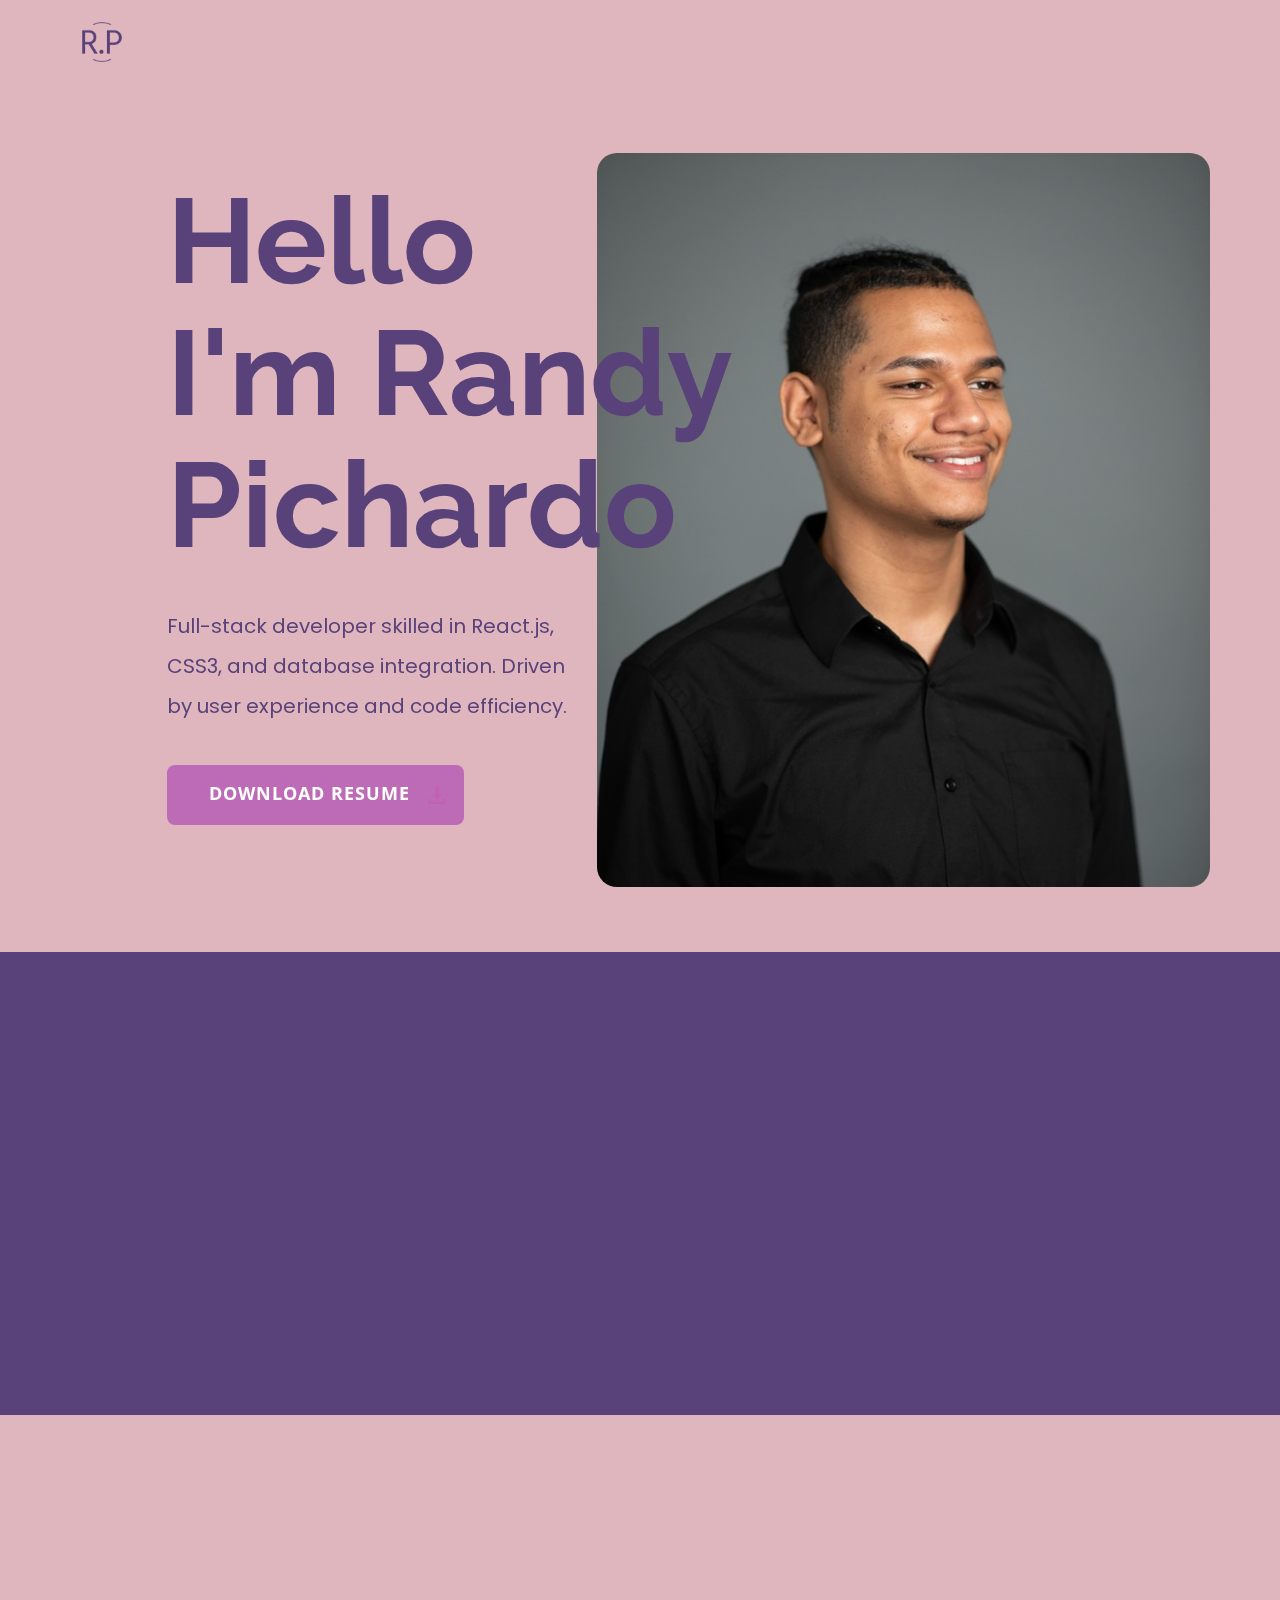
<file: index.html>
<!DOCTYPE html>
<html style="font-size: 16px;" lang="en">

<head>
  <meta name="viewport" content="width=device-width, initial-scale=1.0">
  <meta charset="utf-8">
  <meta name="keywords" content="Software Development">
  <meta name="description" content="">
  <title>Portfolio</title>
  <link rel="stylesheet" href="nicepage.css" media="screen">
  <link rel="stylesheet" href="Landing-1.css" media="screen">
  <script class="u-script" type="text/javascript" src="jquery.js" defer=""></script>
  <script class="u-script" type="text/javascript" src="nicepage.js" defer=""></script>
  <meta name="generator" content="Nicepage 5.21.3, nicepage.com">
  <link id="u-theme-google-font" rel="stylesheet"
    href="https://fonts.googleapis.com/css?family=Montserrat:100,100i,200,200i,300,300i,400,400i,500,500i,600,600i,700,700i,800,800i,900,900i|Open+Sans:300,300i,400,400i,500,500i,600,600i,700,700i,800,800i">
  <link id="u-page-google-font" rel="stylesheet"
    href="https://fonts.googleapis.com/css?family=Raleway:100,100i,200,200i,300,300i,400,400i,500,500i,600,600i,700,700i,800,800i,900,900i|Poppins:100,100i,200,200i,300,300i,400,400i,500,500i,600,600i,700,700i,800,800i,900,900i">
  <link rel="icon" type="image/png" href="./images/logo.png">

  <script type="application/ld+json">{
		"@context": "http://schema.org",
		"@type": "Organization",
		"name": "WebSite6008178",
		"logo": "./images/logo.png"
}</script>
  <meta name="theme-color" content="#59427a">
  <meta property="og:title" content="Landing 1">
  <meta property="og:type" content="website">
  <meta data-intl-tel-input-cdn-path="intlTelInput/">
</head>

<body data-home-page="Landing-1.html" data-home-page-title="Landing 1" data-path-to-root="/"
  data-include-products="false" class="u-body u-xl-mode" data-lang="en">
  <header class="u-clearfix u-header u-palette-2-base u-header" id="sec-9bd1">
    <div class="u-clearfix u-sheet u-sheet-1">
      <a href="https://nicepage.com" class="u-image u-logo u-image-1" data-image-width="80" data-image-height="40">
        <img src="./images/logo.png" class="u-logo-image u-logo-image-1" data-image-width="64">
      </a>
    </div>
  </header>
  <section class="u-clearfix u-palette-2-base u-section-1" id="sec-5203">
    <div class="u-clearfix u-sheet u-valign-middle u-sheet-1">
      <img class="u-expanded-width-sm u-expanded-width-xs u-image u-image-round u-radius-20 u-image-1"
        src="./images/MarcyHeadshotOp.jpg" alt="" data-image-width="721" data-image-height="1080"
        data-animation-name="customAnimationIn" data-animation-duration="1500" data-animation-delay="250">
      <div class="u-container-style u-expanded-width-sm u-expanded-width-xs u-group u-group-1"
        data-animation-name="customAnimationIn" data-animation-duration="1500" data-animation-delay="250">
        <div
          class="u-container-layout u-valign-middle-lg u-valign-middle-md u-valign-middle-sm u-valign-middle-xs u-container-layout-1">
          <h2 class="u-align-left u-custom-font u-font-raleway u-text u-text-palette-1-base u-text-1">Hello <br>I'm Randy Pichardo
          </h2>
          <p class="u-align-left u-custom-font u-text u-text-palette-1-base u-text-2"> Full-stack developer skilled in
            React.js, CSS3, and database integration. Driven by user experience and code efficiency.</p>
          <a href="./files/PichardoRandy_Resume9.pdf"
            class="u-active-palette-1-base u-btn u-btn-round u-button-style u-file-link u-hover-palette-1-base u-palette-3-base u-radius-8 u-text-active-white u-text-body-alt-color u-text-hover-white u-btn-1"
            target="'_blank">&nbsp; &nbsp; Download Resume<span class="u-icon u-icon-1"><svg class="u-svg-content"
                viewBox="0 0 512 512" x="0px" y="0px" style="width: 1em; height: 1em;">
                <g>
                  <g>
                    <path
                      d="M382.56,233.376C379.968,227.648,374.272,224,368,224h-64V16c0-8.832-7.168-16-16-16h-64c-8.832,0-16,7.168-16,16v208h-64    c-6.272,0-11.968,3.68-14.56,9.376c-2.624,5.728-1.6,12.416,2.528,17.152l112,128c3.04,3.488,7.424,5.472,12.032,5.472    c4.608,0,8.992-2.016,12.032-5.472l112-128C384.192,245.824,385.152,239.104,382.56,233.376z">
                    </path>
                  </g>
                </g>
                <g>
                  <g>
                    <path d="M432,352v96H80v-96H16v128c0,17.696,14.336,32,32,32h416c17.696,0,32-14.304,32-32V352H432z">
                    </path>
                  </g>
                </g>
              </svg></span>
          </a>
        </div>
      </div>
    </div>
  </section>
  <section class="u-clearfix u-palette-1-base u-section-2" id="carousel_a971">
    <div class="u-clearfix u-sheet u-valign-middle u-sheet-1">
      <div class="data-layout-selected u-clearfix u-expanded-width u-layout-wrap u-layout-wrap-1">
        <div class="u-gutter-0 u-layout">
          <div class="u-layout-row">
            <div class="u-container-style u-layout-cell u-size-20 u-layout-cell-1"
              data-animation-name="customAnimationIn" data-animation-duration="1500" data-animation-delay="250">
              <div class="u-container-layout u-container-layout-1">
                <h4 class="u-align-left u-text u-text-palette-1-light-2 u-text-1">my skills</h4>
                <h2 class="u-text u-text-2">Expertise</h2>
                <p class="u-align-left u-text u-text-palette-1-light-2 u-text-3"> With a solid foundation in web
                  development and a track record of impactful projects, I've honed a diverse skillset in both design and
                  coding.</p>
              </div>
            </div>
            <div class="u-container-style u-layout-cell u-size-20 u-layout-cell-2"
              data-animation-name="customAnimationIn" data-animation-duration="1500" data-animation-delay="250">
              <div class="u-container-layout u-container-layout-2">
                <ul class="u-align-left u-custom-list u-text u-text-palette-1-light-2 u-text-4">
                  <li>
                    <div class="u-list-icon">
                      <div xmlns="http://www.w3.org/2000/svg" xmlns:xlink="http://www.w3.org/1999/xlink" version="1.1"
                        xml:space="preserve" class="u-svg-content">—</div>
                    </div> Web Development: CSS3, HTML5, JavaScript
                  </li>
                  <li>
                    <div class="u-list-icon">
                      <div xmlns="http://www.w3.org/2000/svg" xmlns:xlink="http://www.w3.org/1999/xlink" version="1.1"
                        xml:space="preserve" class="u-svg-content">—</div>
                    </div> React-based Applications: React.js, JSX
                  </li>
                  <li>
                    <div class="u-list-icon">
                      <div xmlns="http://www.w3.org/2000/svg" xmlns:xlink="http://www.w3.org/1999/xlink" version="1.1"
                        xml:space="preserve" class="u-svg-content">—</div>
                    </div> User Interface Design: Figma, Bulma
                  </li>
                  <li>
                    <div class="u-list-icon">
                      <div xmlns="http://www.w3.org/2000/svg" xmlns:xlink="http://www.w3.org/1999/xlink" version="1.1"
                        xml:space="preserve" class="u-svg-content">—</div>
                    </div> Database Synchronization: Postgresql, SQL
                  </li>
                  <li>
                    <div class="u-list-icon">
                      <div xmlns="http://www.w3.org/2000/svg" xmlns:xlink="http://www.w3.org/1999/xlink" version="1.1"
                        xml:space="preserve" class="u-svg-content">—</div>
                    </div> Mobile Optimization &amp; Accessibility
                  </li>
                </ul>
              </div>
            </div>
            <div class="u-container-style u-layout-cell u-size-20 u-layout-cell-3"
              data-animation-name="customAnimationIn" data-animation-duration="1500" data-animation-delay="750">
              <div class="u-container-layout u-container-layout-3">
                <ul class="u-align-left u-custom-list u-text u-text-palette-1-light-2 u-text-5">
                  <li>
                    <div class="u-list-icon">
                      <div xmlns="http://www.w3.org/2000/svg" xmlns:xlink="http://www.w3.org/1999/xlink" version="1.1"
                        xml:space="preserve" class="u-svg-content">—</div>
                    </div>
                  </li>
                  <li>
                    <div class="u-list-icon">
                      <div xmlns="http://www.w3.org/2000/svg" xmlns:xlink="http://www.w3.org/1999/xlink" version="1.1"
                        xml:space="preserve" class="u-svg-content">—</div>
                    </div>
                  </li>
                  <li>
                    <div class="u-list-icon">
                      <div xmlns="http://www.w3.org/2000/svg" xmlns:xlink="http://www.w3.org/1999/xlink" version="1.1"
                        xml:space="preserve" class="u-svg-content">—</div>
                    </div>
                  </li>
                  <li>
                    <div class="u-list-icon">
                      <div xmlns="http://www.w3.org/2000/svg" xmlns:xlink="http://www.w3.org/1999/xlink" version="1.1"
                        xml:space="preserve" class="u-svg-content">—</div>
                    </div>
                  </li>
                  <li>
                    <div class="u-list-icon">
                      <div xmlns="http://www.w3.org/2000/svg" xmlns:xlink="http://www.w3.org/1999/xlink" version="1.1"
                        xml:space="preserve" class="u-svg-content">—</div>
                    </div>
                  </li>
                  <li>
                    <div class="u-list-icon">
                      <div xmlns="http://www.w3.org/2000/svg" xmlns:xlink="http://www.w3.org/1999/xlink" version="1.1"
                        xml:space="preserve" class="u-svg-content">—</div>
                    </div> Advanced Search System Creation
                  </li>
                  <li>
                    <div class="u-list-icon">
                      <div xmlns="http://www.w3.org/2000/svg" xmlns:xlink="http://www.w3.org/1999/xlink" version="1.1"
                        xml:space="preserve" class="u-svg-content">—</div>
                    </div>
                  </li>
                  <li>
                    <div class="u-list-icon">
                      <div xmlns="http://www.w3.org/2000/svg" xmlns:xlink="http://www.w3.org/1999/xlink" version="1.1"
                        xml:space="preserve" class="u-svg-content">—</div>
                    </div> Collaborative Teamwork &amp; Leadership
                  </li>
                  <li>
                    <div class="u-list-icon">
                      <div xmlns="http://www.w3.org/2000/svg" xmlns:xlink="http://www.w3.org/1999/xlink" version="1.1"
                        xml:space="preserve" class="u-svg-content">—</div>
                    </div> Open Source Contributions: Blog writing
                  </li>
                  <li>
                    <div class="u-list-icon">
                      <div xmlns="http://www.w3.org/2000/svg" xmlns:xlink="http://www.w3.org/1999/xlink" version="1.1"
                        xml:space="preserve" class="u-svg-content">—</div>
                    </div>Custom Code Integration: Squarespace<br>
                  </li>
                </ul>
              </div>
            </div>
          </div>
        </div>
      </div>
    </div>
  </section>
  <section class="u-align-center u-clearfix u-palette-2-base u-section-3" id="carousel_cec0">
    <div class="u-clearfix u-sheet">
      <h2 class="u-align-center u-text u-text-default u-text-1" data-animation-name="customAnimationIn"
        data-animation-duration="1500" data-animation-delay="0">My Portfolio</h2>
      <div class="u-expanded-width u-list" style="margin: 45px 0">
        <div class="u-align-center u-repeater u-repeater-1" style='max-width: 100%;'>
          <a href="https://alltechishuman.org/responsible-tech-job-board" target="_blank">
            <div
              class="u-align-center u-container-align-center-lg u-container-align-center-md u-container-align-center-sm u-container-align-center-xs u-container-style u-list-item u-radius-20 u-repeater-item u-shape-round u-white u-list-item-1 project-link"
              data-animation-name="customAnimationIn" data-animation-duration="1500" data-animation-delay="500">
              <div class="u-container-layout u-similar-container u-container-layout-1">
                <img class="u-expanded-width u-image u-image-round u-radius-20 u-image-1"
                  src="./images/Screenshot2023-10-17205602.png" data-image-width="612" data-image-height="602">
                <h5 class="u-hover-feature u-text u-text-2">Job Board Site</h5>
                <p class="u-hover-feature u-text u-text-3" data-animation-name="customAnimationIn"
                  data-animation-duration="1000">Software Engineer</p>
              </div>
            </div>
          </a>
          <a href="https://orwrandal.github.io/Penta-Copy/" target="_blank">
            <div
              class="u-align-center u-container-align-center-lg u-container-align-center-md u-container-align-center-sm u-container-align-center-xs u-container-style u-list-item u-radius-20 u-repeater-item u-shape-round u-white project-link u-list-item-2"
              data-animation-name="customAnimationIn" data-animation-duration="1500" data-animation-delay="500">
              <div class="u-container-layout u-similar-container u-container-layout-2">
                <img class="u-expanded-width u-image u-image-round u-radius-20 u-image-2"
                  src="./images/Screenshot2023-10-17205712.png" data-image-width="608" data-image-height="607">
                <h5 class="u-hover-feature u-text u-text-4">Prosthetic Parts Recycling Site</h5>
                <p class="u-hover-feature u-text u-text-5" data-animation-name="customAnimationIn"
                  data-animation-duration="1000">Software Engineer</p>
              </div>
            </div>
          </a>
          <a href="https://recyclique.onrender.com/" target="_blank">
            <div
              class="u-align-center u-container-align-center-lg u-container-align-center-md u-container-align-center-sm u-container-align-center-xs u-container-style u-list-item u-radius-20 u-repeater-item u-shape-round u-white project-link u-list-item-3"
              data-animation-name="customAnimationIn" data-animation-duration="1500" data-animation-delay="500">
              <div class="u-container-layout u-similar-container u-container-layout-3">
                <img class="u-expanded-width u-image u-image-round u-radius-20 u-image-3"
                  src="./images/Screenshot2023-10-17210115.png" data-image-width="607" data-image-height="610">
                <h5 class="u-hover-feature u-text u-text-6">Event Hosting Site</h5>
                <p class="u-hover-feature u-text u-text-7" data-animation-name="customAnimationIn"
                  data-animation-duration="1000">Software Engineer</p>
              </div>
            </div>
          </a>
          <a href="https://orwrandal.github.io/art-portfolio/" target="_blank">
            <div
              class="u-align-center u-container-align-center-lg u-container-align-center-md u-container-align-center-sm u-container-align-center-xs u-container-style u-list-item u-radius-20 u-repeater-item u-shape-round u-white project-link u-list-item-3"
              data-animation-name="customAnimationIn" data-animation-duration="1500" data-animation-delay="500">
              <div class="u-container-layout u-similar-container u-container-layout-3">
                <img class="u-expanded-width u-image u-image-round u-radius-20 u-image-3"
                  src="./images/Screenshot2023-10-17205329.png" data-image-width="607" data-image-height="610">
                <h5 class="u-hover-feature u-text u-text-6">Art Portfolio Site</h5>
                <p class="u-hover-feature u-text u-text-7" data-animation-name="customAnimationIn"
                  data-animation-duration="1000">Software Engineer</p>
              </div>
            </div>
          </a>
          <a href="https://we-finna-cook.github.io/Hestia-s-Pot/" target="_blank">
            <div
              class="u-align-center u-container-align-center-lg u-container-align-center-md u-container-align-center-sm u-container-align-center-xs u-container-style u-list-item u-radius-20 u-repeater-item u-shape-round u-white project-link u-list-item-3"
              data-animation-name="customAnimationIn" data-animation-duration="1500" data-animation-delay="500">
              <div class="u-container-layout u-similar-container u-container-layout-3">
                <img class="u-expanded-width u-image u-image-round u-radius-20 u-image-3"
                  src="./images/hestia.png" data-image-width="607" data-image-height="610">
                <h5 class="u-hover-feature u-text u-text-6">Recipe Searching Site</h5>
                <p class="u-hover-feature u-text u-text-7" data-animation-name="customAnimationIn"
                  data-animation-duration="1000">Software Engineer</p>
              </div>
            </div>
          </a>
        </div>
      </div>
    </div>






  </section>
  <section class="u-align-center u-clearfix u-container-align-center u-palette-1-base u-section-4" id="carousel_c648">
    <div class="u-clearfix u-sheet u-valign-middle u-sheet-1">
      <h2 class="u-align-center u-text u-text-default u-text-1" data-animation-name="customAnimationIn"
        data-animation-duration="1500">Let's Get In Contact</h2>
      <a href="mailto:randypichardo004@gmail.com"
        class="u-active-palette-2-base u-align-center u-border-none u-btn u-btn-round u-button-style u-hover-palette-2-base u-palette-3-base u-radius-8 u-text-active-white u-text-body-alt-color u-text-hover-white u-btn-1"
        data-animation-name="customAnimationIn" data-animation-duration="1500" data-animation-delay="750">contact me
      </a>
    </div>
  </section>
  <section class="u-align-center u-clearfix u-container-align-center u-palette-2-base u-section-5" id="carousel_f7ae"
    style="max-width: 100vw;">
    <div class="u-clearfix u-sheet u-sheet-1">
      <h2 class="u-align-center u-text u-text-default u-text-1" data-animation-name="customAnimationIn"
        data-animation-duration="1500" data-animation-delay="0"> Here’s what clients say</h2>
      <div class="u-layout-grid u-list u-list-1">
        <div class="u-repeater u-repeater-1">
        <!-- I added the div under this and commented out the one above to allow multiple -->
        <!-- <div> -->
          <div
            class="u-container-align-center-sm u-container-align-center-xs u-container-style u-list-item u-radius-20 u-repeater-item u-shape-round u-white u-list-item-1"
            data-animation-name="customAnimationIn" data-animation-duration="1000" data-animation-direction=""
            data-animation-delay="500">
            <div class="u-container-layout u-similar-container u-container-layout-1"><span
                class="u-align-center-sm u-align-center-xs u-file-icon u-icon u-text-palette-2-base u-icon-1"><img
                  src="./images/4338295-ad488d06.png" alt=""></span>
              <p class="u-align-center-sm u-align-center-xs u-text u-text-2"> I worked with Randy and Julian on a
                project to overhaul our front-end platform... Julian and Randy were professional and knowledgeable. My
                nonprofit’s project was very specific, and they exceeded my expectations with the final deliverable...
                It was a pleasure working with them and I hope to work with them again in the future!</p>
              <div alt="" class="u-border-4 u-border-palette-2-base u-image u-image-circle u-image-1"
                data-image-width="500" data-image-height="500" style="background-image: url('./images/mija.jpg')"></div>
              <h5 class="u-align-center-sm u-align-center-xs u-text u-text-palette-1-base u-text-3">Mijamin Strong</h5>
              <h6 class="u-align-center-sm u-align-center-xs u-text u-text-4">Penta Medical Recycling</h6>
            </div>
          </div>
          <div class="u-container-align-center-sm u-container-align-center-xs u-container-style u-list-item u-radius-20 u-repeater-item u-shape-round u-white u-list-item-2" data-animation-name="customAnimationIn" data-animation-duration="1000">
              <div class="u-container-layout u-similar-container u-container-layout-2"><span class="u-align-center-sm u-align-center-xs u-file-icon u-icon u-text-palette-2-base u-icon-2"><img src="./images/4338295-ad488d06.png" alt=""></span>
                <p class="u-align-center-sm u-align-center-xs u-text u-text-5">We had wanted to modernize our webpage for our job board... Ever since they helped us upgrade, we’ve gotten positive feedback and an increase in job submissions! Prometheus was really good at listening to what we wanted... They were wonderful to work with, especially when not everyone on our team had a technical background. We’re very happy with their work!</p>
                <div alt="" class="u-border-4 u-border-palette-2-base u-image u-image-circle u-image-2" data-image-width="211" data-image-height="211" style="background-image: url('./images/elisa.jpg')"></div>
                <h5 class="u-align-center-sm u-align-center-xs u-text u-text-palette-1-base u-text-6">Elisa Fox</h5>
                <h6 class="u-align-center-sm u-align-center-xs u-text u-text-7">All Tech Is Human</h6>
              </div>
            </div>
        </div>
      </div>
    </div>
  </section>



  <!-- <footer class="u-align-center u-clearfix u-footer u-grey-80 u-footer" id="sec-a3c3"><div class="u-clearfix u-sheet u-sheet-1">
        <p class="u-small-text u-text u-text-variant u-text-1">Sample text. Click to select the text box. Click again or double click to start editing the text.</p>
      </div></footer> -->
  <!-- <section class="u-backlink u-clearfix u-grey-80">
      <a class="u-link" href="website-templates" target="_blank">
        <span>Web Templates</span>
      </a>
      <p class="u-text">
        <span>created with</span>
      </p>
      <a class="u-link" href="" target="_blank">
        <span>Website Builder Software</span>
      </a>. 
    </section> -->

</body>

</html>
</file>
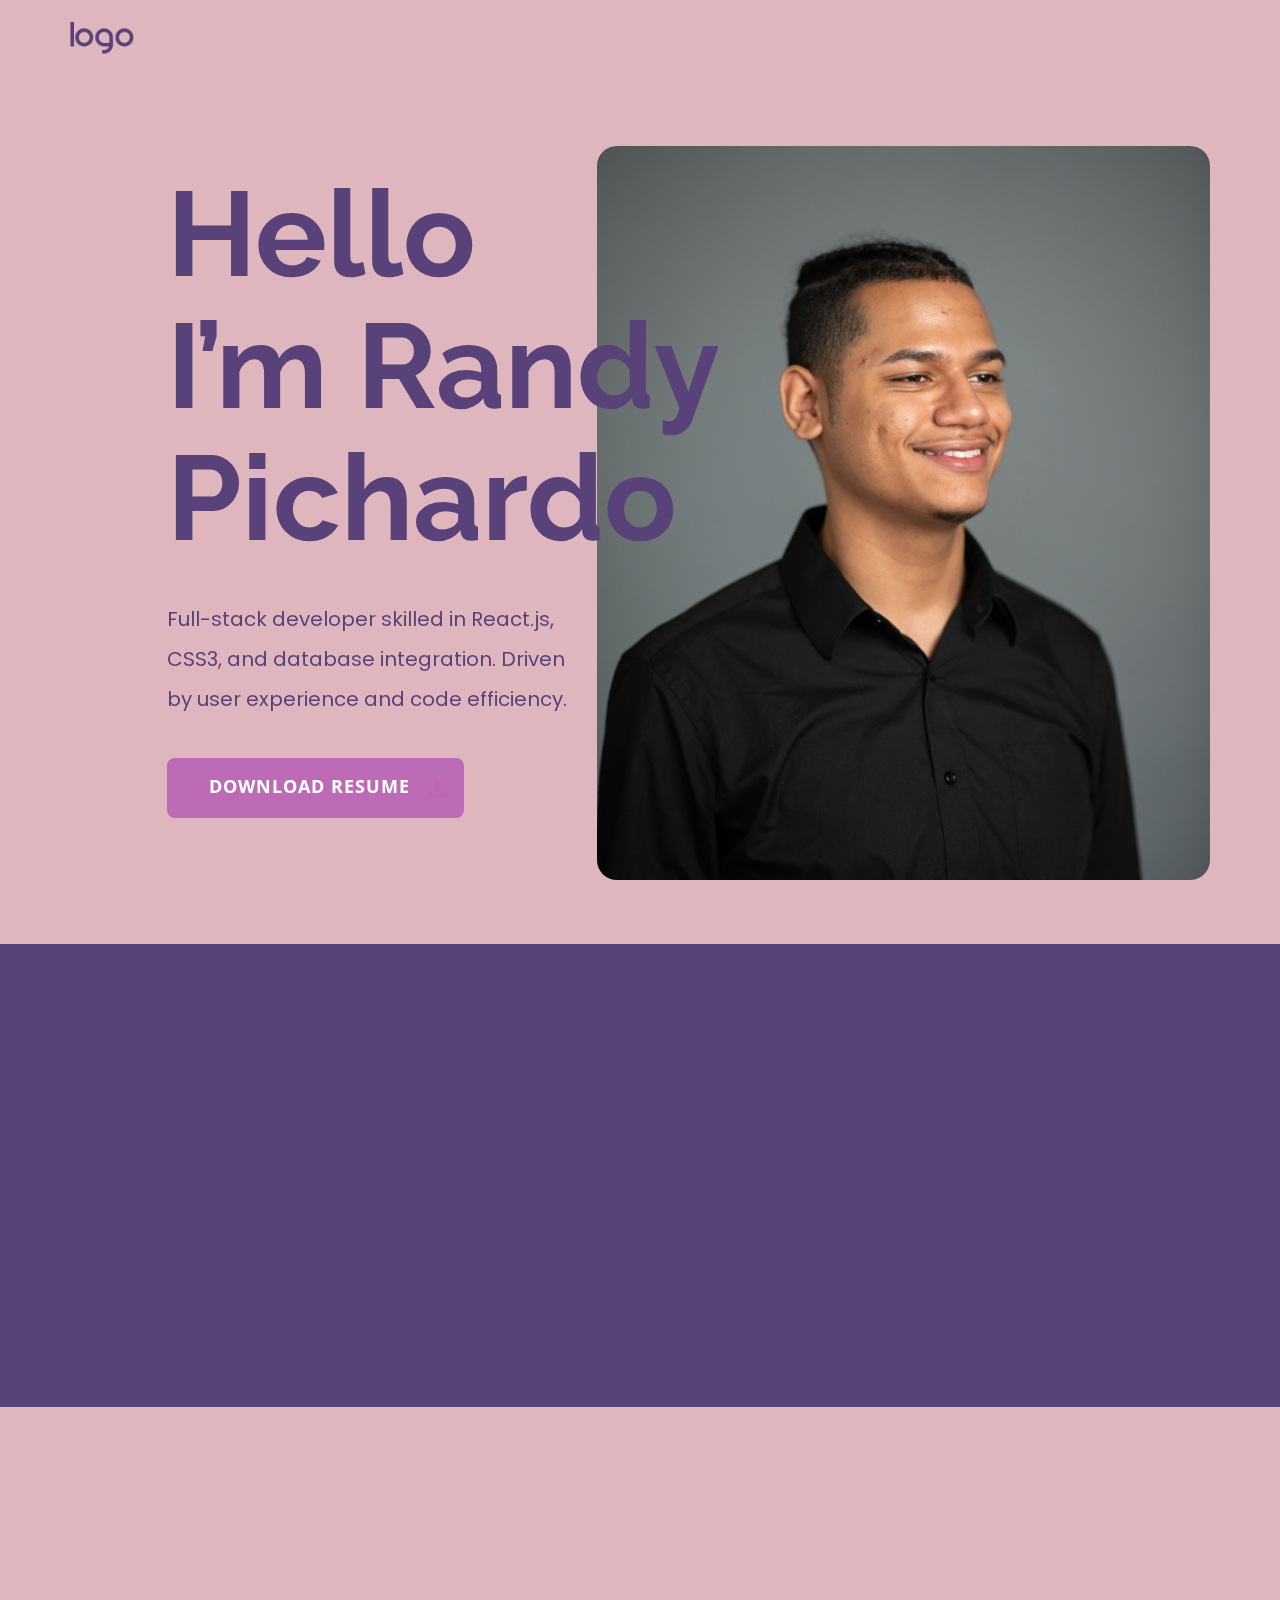
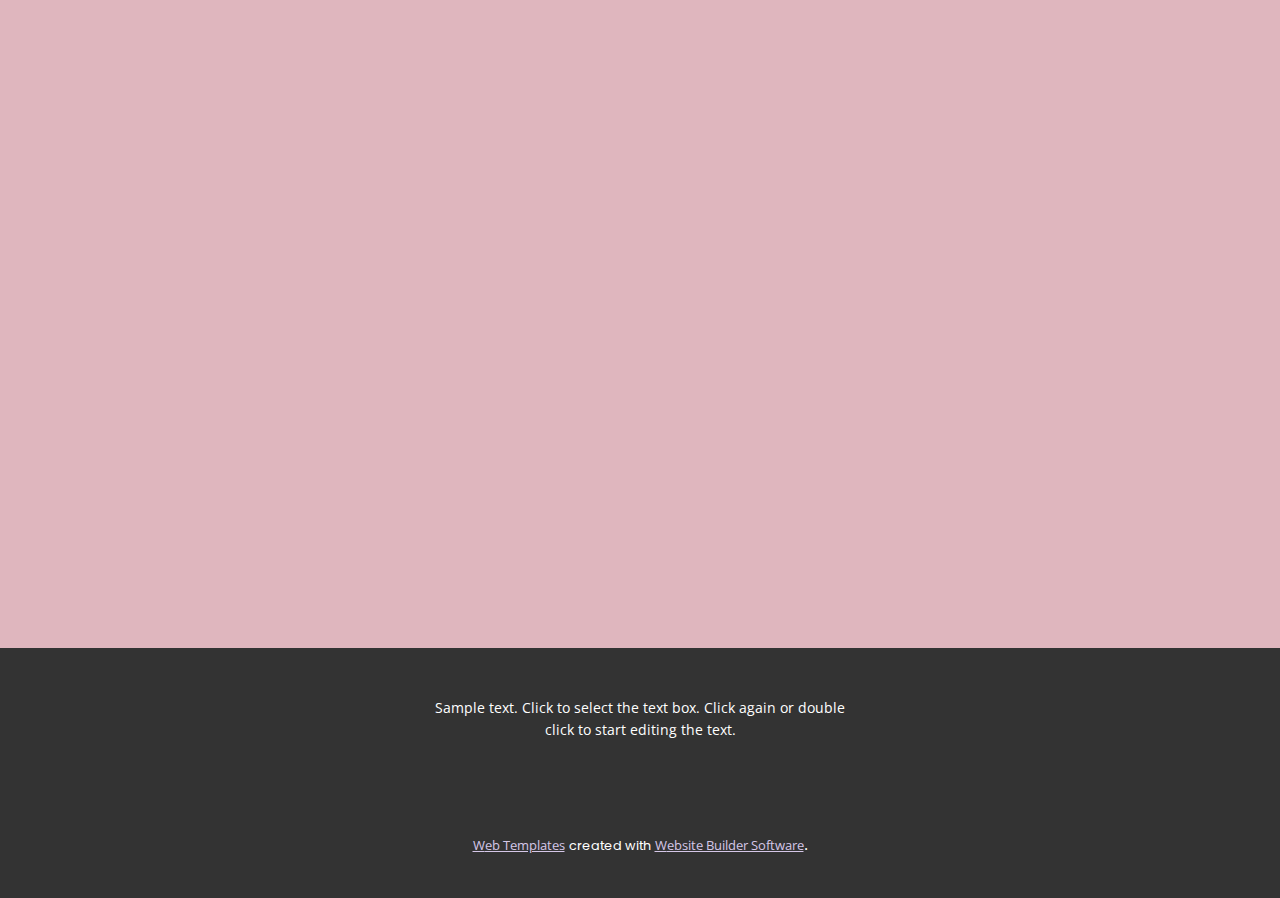
<file: Landing-1.html>
<!DOCTYPE html>
<html style="font-size: 16px;" lang="en"><head>
    <meta name="viewport" content="width=device-width, initial-scale=1.0">
    <meta charset="utf-8">
    <meta name="keywords" content="Software Development">
    <meta name="description" content="">
    <title>Landing 1</title>
    <link rel="stylesheet" href="nicepage.css" media="screen">
<link rel="stylesheet" href="Landing-1.css" media="screen">
    <script class="u-script" type="text/javascript" src="jquery.js" defer=""></script>
    <script class="u-script" type="text/javascript" src="nicepage.js" defer=""></script>
    <meta name="generator" content="Nicepage 5.21.3, nicepage.com">
    <link id="u-theme-google-font" rel="stylesheet" href="https://fonts.googleapis.com/css?family=Montserrat:100,100i,200,200i,300,300i,400,400i,500,500i,600,600i,700,700i,800,800i,900,900i|Open+Sans:300,300i,400,400i,500,500i,600,600i,700,700i,800,800i">
    <link id="u-page-google-font" rel="stylesheet" href="https://fonts.googleapis.com/css?family=Raleway:100,100i,200,200i,300,300i,400,400i,500,500i,600,600i,700,700i,800,800i,900,900i|Poppins:100,100i,200,200i,300,300i,400,400i,500,500i,600,600i,700,700i,800,800i,900,900i">
    
    
    
    
    
    
    
    <script type="application/ld+json">{
		"@context": "http://schema.org",
		"@type": "Organization",
		"name": "WebSite6008178",
		"logo": "/images/ttt.png"
}</script>
    <meta name="theme-color" content="#59427a">
    <meta property="og:title" content="Landing 1">
    <meta property="og:type" content="website">
  <meta data-intl-tel-input-cdn-path="intlTelInput/"></head>
  <body data-path-to-root="/" data-include-products="false" class="u-body u-xl-mode" data-lang="en"><header class="u-clearfix u-header u-palette-2-base u-header" id="sec-9bd1"><div class="u-clearfix u-sheet u-sheet-1">
        <a href="https://nicepage.com" class="u-image u-logo u-image-1" data-image-width="80" data-image-height="40">
          <img src="/images/ttt.png" class="u-logo-image u-logo-image-1" data-image-width="64">
        </a>
      </div></header> 
    <section class="u-clearfix u-palette-2-base u-section-1" id="sec-5203">
      <div class="u-clearfix u-sheet u-valign-middle u-sheet-1">
        <img class="u-expanded-width-sm u-expanded-width-xs u-image u-image-round u-radius-20 u-image-1" src="/images/MarcyHeadshotOp.jpg" alt="" data-image-width="721" data-image-height="1080" data-animation-name="customAnimationIn" data-animation-duration="1500" data-animation-delay="250">
        <div class="u-container-style u-expanded-width-sm u-expanded-width-xs u-group u-group-1" data-animation-name="customAnimationIn" data-animation-duration="1500" data-animation-delay="250">
          <div class="u-container-layout u-valign-middle-lg u-valign-middle-md u-valign-middle-sm u-valign-middle-xs u-container-layout-1">
            <h2 class="u-align-left u-custom-font u-font-raleway u-text u-text-palette-1-base u-text-1">Hello <br>I’m ​​​​​​Randy Pichardo
            </h2>
            <p class="u-align-left u-custom-font u-text u-text-palette-1-base u-text-2"> Full-stack developer skilled in React.js, CSS3, and database integration. Driven by user experience and code efficiency.</p>
            <a href="/files/PichardoRandy_Resume9.pdf" class="u-active-palette-1-base u-btn u-btn-round u-button-style u-file-link u-hover-palette-1-base u-palette-3-base u-radius-8 u-text-active-white u-text-body-alt-color u-text-hover-white u-btn-1">&nbsp; &nbsp; Download Resume<span class="u-icon u-icon-1"><svg class="u-svg-content" viewBox="0 0 512 512" x="0px" y="0px" style="width: 1em; height: 1em;"><g><g><path d="M382.56,233.376C379.968,227.648,374.272,224,368,224h-64V16c0-8.832-7.168-16-16-16h-64c-8.832,0-16,7.168-16,16v208h-64    c-6.272,0-11.968,3.68-14.56,9.376c-2.624,5.728-1.6,12.416,2.528,17.152l112,128c3.04,3.488,7.424,5.472,12.032,5.472    c4.608,0,8.992-2.016,12.032-5.472l112-128C384.192,245.824,385.152,239.104,382.56,233.376z"></path>
</g>
</g><g><g><path d="M432,352v96H80v-96H16v128c0,17.696,14.336,32,32,32h416c17.696,0,32-14.304,32-32V352H432z"></path>
</g>
</g></svg></span>
            </a>
          </div>
        </div>
      </div>
    </section>
    <section class="u-clearfix u-palette-1-base u-section-2" id="carousel_a971">
      <div class="u-clearfix u-sheet u-valign-middle u-sheet-1">
        <div class="data-layout-selected u-clearfix u-expanded-width u-layout-wrap u-layout-wrap-1">
          <div class="u-gutter-0 u-layout">
            <div class="u-layout-row">
              <div class="u-container-style u-layout-cell u-size-20 u-layout-cell-1" data-animation-name="customAnimationIn" data-animation-duration="1500" data-animation-delay="250">
                <div class="u-container-layout u-container-layout-1">
                  <h4 class="u-align-left u-text u-text-palette-1-light-2 u-text-1">my skills</h4>
                  <h2 class="u-text u-text-2">Expertise</h2>
                  <p class="u-align-left u-text u-text-palette-1-light-2 u-text-3"> With a solid foundation in web development and a track record of impactful projects, I've honed a diverse skillset in both design and coding.</p>
                </div>
              </div>
              <div class="u-container-style u-layout-cell u-size-20 u-layout-cell-2" data-animation-name="customAnimationIn" data-animation-duration="1500" data-animation-delay="250">
                <div class="u-container-layout u-container-layout-2">
                  <ul class="u-align-left u-custom-list u-text u-text-palette-1-light-2 u-text-4">
                    <li>
                      <div class="u-list-icon">
                        <div xmlns="http://www.w3.org/2000/svg" xmlns:xlink="http://www.w3.org/1999/xlink" version="1.1" xml:space="preserve" class="u-svg-content">—</div>
                      </div> Web Development: CSS3, HTML5, JavaScript
                    </li>
                    <li>
                      <div class="u-list-icon">
                        <div xmlns="http://www.w3.org/2000/svg" xmlns:xlink="http://www.w3.org/1999/xlink" version="1.1" xml:space="preserve" class="u-svg-content">—</div>
                      </div> React-based Applications: React.js, JSX
                    </li>
                    <li>
                      <div class="u-list-icon">
                        <div xmlns="http://www.w3.org/2000/svg" xmlns:xlink="http://www.w3.org/1999/xlink" version="1.1" xml:space="preserve" class="u-svg-content">—</div>
                      </div> User Interface Design: Figma, Bulma
                    </li>
                    <li>
                      <div class="u-list-icon">
                        <div xmlns="http://www.w3.org/2000/svg" xmlns:xlink="http://www.w3.org/1999/xlink" version="1.1" xml:space="preserve" class="u-svg-content">—</div>
                      </div> Database Synchronization: Postgresql, SQL
                    </li>
                    <li>
                      <div class="u-list-icon">
                        <div xmlns="http://www.w3.org/2000/svg" xmlns:xlink="http://www.w3.org/1999/xlink" version="1.1" xml:space="preserve" class="u-svg-content">—</div>
                      </div> Mobile Optimization &amp; Accessibility
                    </li>
                  </ul>
                </div>
              </div>
              <div class="u-container-style u-layout-cell u-size-20 u-layout-cell-3" data-animation-name="customAnimationIn" data-animation-duration="1500" data-animation-delay="750">
                <div class="u-container-layout u-container-layout-3">
                  <ul class="u-align-left u-custom-list u-text u-text-palette-1-light-2 u-text-5">
                    <li>
                      <div class="u-list-icon">
                        <div xmlns="http://www.w3.org/2000/svg" xmlns:xlink="http://www.w3.org/1999/xlink" version="1.1" xml:space="preserve" class="u-svg-content">—</div>
                      </div>
                    </li>
                    <li>
                      <div class="u-list-icon">
                        <div xmlns="http://www.w3.org/2000/svg" xmlns:xlink="http://www.w3.org/1999/xlink" version="1.1" xml:space="preserve" class="u-svg-content">—</div>
                      </div>
                    </li>
                    <li>
                      <div class="u-list-icon">
                        <div xmlns="http://www.w3.org/2000/svg" xmlns:xlink="http://www.w3.org/1999/xlink" version="1.1" xml:space="preserve" class="u-svg-content">—</div>
                      </div>
                    </li>
                    <li>
                      <div class="u-list-icon">
                        <div xmlns="http://www.w3.org/2000/svg" xmlns:xlink="http://www.w3.org/1999/xlink" version="1.1" xml:space="preserve" class="u-svg-content">—</div>
                      </div>
                    </li>
                    <li>
                      <div class="u-list-icon">
                        <div xmlns="http://www.w3.org/2000/svg" xmlns:xlink="http://www.w3.org/1999/xlink" version="1.1" xml:space="preserve" class="u-svg-content">—</div>
                      </div>
                    </li>
                    <li>
                      <div class="u-list-icon">
                        <div xmlns="http://www.w3.org/2000/svg" xmlns:xlink="http://www.w3.org/1999/xlink" version="1.1" xml:space="preserve" class="u-svg-content">—</div>
                      </div> Advanced Search System Creation 
                    </li>
                    <li>
                      <div class="u-list-icon">
                        <div xmlns="http://www.w3.org/2000/svg" xmlns:xlink="http://www.w3.org/1999/xlink" version="1.1" xml:space="preserve" class="u-svg-content">—</div>
                      </div>
                    </li>
                    <li>
                      <div class="u-list-icon">
                        <div xmlns="http://www.w3.org/2000/svg" xmlns:xlink="http://www.w3.org/1999/xlink" version="1.1" xml:space="preserve" class="u-svg-content">—</div>
                      </div> Collaborative Teamwork &amp; Leadership 
                    </li>
                    <li>
                      <div class="u-list-icon">
                        <div xmlns="http://www.w3.org/2000/svg" xmlns:xlink="http://www.w3.org/1999/xlink" version="1.1" xml:space="preserve" class="u-svg-content">—</div>
                      </div> Open Source Contributions: Blog writing
                    </li>
                    <li>
                      <div class="u-list-icon">
                        <div xmlns="http://www.w3.org/2000/svg" xmlns:xlink="http://www.w3.org/1999/xlink" version="1.1" xml:space="preserve" class="u-svg-content">—</div>
                      </div>Custom Code Integration: Squarespace<br>
                    </li>
                  </ul>
                </div>
              </div>
            </div>
          </div>
        </div>
      </div>
    </section>
    <section class="u-align-center u-clearfix u-palette-2-base u-section-3" id="carousel_cec0">
      
      
      
      
      
      
      
      
      
      
      
      
      
      
      
      
      
      
      
      
      
      
      
      
      <div class="u-clearfix u-sheet u-sheet-1">
        <h2 class="u-align-center u-text u-text-default u-text-1" data-animation-name="customAnimationIn" data-animation-duration="1500" data-animation-delay="0">My Portfolio</h2>
        <div class="u-expanded-width u-list u-list-1">
          <div class="u-align-center u-repeater u-repeater-1">
            <div class="u-align-center u-container-align-center-lg u-container-align-center-md u-container-align-center-sm u-container-align-center-xs u-container-style u-list-item u-radius-20 u-repeater-item u-shape-round u-white u-list-item-1" data-animation-name="customAnimationIn" data-animation-duration="1500" data-animation-delay="500">
              <div class="u-container-layout u-similar-container u-container-layout-1">
                <img class="u-expanded-width u-image u-image-round u-radius-20 u-image-1" src="/images/Screenshot2023-10-17205602.png" data-image-width="612" data-image-height="602">
                <h5 class="u-hover-feature u-text u-text-2">Job Board Site</h5>
                <p class="u-hover-feature u-text u-text-3" data-animation-name="customAnimationIn" data-animation-duration="1000">Software Engineer</p>
              </div>
            </div>
            <div class="u-align-center u-container-align-center-lg u-container-align-center-md u-container-align-center-sm u-container-align-center-xs u-container-style u-list-item u-radius-20 u-repeater-item u-shape-round u-white u-list-item-2" data-animation-name="customAnimationIn" data-animation-duration="1500" data-animation-delay="500">
              <div class="u-container-layout u-similar-container u-container-layout-2">
                <img class="u-expanded-width u-image u-image-round u-radius-20 u-image-2" src="/images/Screenshot2023-10-17205712.png" data-image-width="608" data-image-height="607">
                <h5 class="u-hover-feature u-text u-text-4">Prosthetic Parts Recycling Site</h5>
                <p class="u-hover-feature u-text u-text-5" data-animation-name="customAnimationIn" data-animation-duration="1000">Software Engineer</p>
              </div>
            </div>
            <div class="u-align-center u-container-align-center-lg u-container-align-center-md u-container-align-center-sm u-container-align-center-xs u-container-style u-list-item u-radius-20 u-repeater-item u-shape-round u-white u-list-item-3" data-animation-name="customAnimationIn" data-animation-duration="1500" data-animation-delay="500">
              <div class="u-container-layout u-similar-container u-container-layout-3">
                <img class="u-expanded-width u-image u-image-round u-radius-20 u-image-3" src="/images/Screenshot2023-10-17210115.png" data-image-width="607" data-image-height="610">
                <h5 class="u-hover-feature u-text u-text-6">Event Hosting Site</h5>
                <p class="u-hover-feature u-text u-text-7" data-animation-name="customAnimationIn" data-animation-duration="1000">Software Engineer</p>
              </div>
            </div>
            <div class="u-align-center u-container-align-center-lg u-container-align-center-md u-container-align-center-sm u-container-align-center-xs u-container-style u-list-item u-radius-20 u-repeater-item u-shape-round u-white u-list-item-4" data-animation-name="customAnimationIn" data-animation-duration="1500" data-animation-delay="500">
              <div class="u-container-layout u-similar-container u-container-layout-4">
                <img class="u-expanded-width u-image u-image-round u-radius-20 u-image-4" src="/images/Screenshot2023-10-17205329.png" data-image-width="608" data-image-height="652">
                <h5 class="u-hover-feature u-text u-text-8">Art Portfolio Site</h5>
                <p class="u-hover-feature u-text u-text-9" data-animation-name="customAnimationIn" data-animation-duration="1000">Software Engineer</p>
              </div>
            </div>
          </div>
        </div>
      </div>
      
      
      
      
      
      
    </section>
    <section class="u-align-center u-clearfix u-container-align-center u-palette-1-base u-section-4" id="carousel_c648">
      <div class="u-clearfix u-sheet u-valign-middle u-sheet-1">
        <h2 class="u-align-center u-text u-text-default u-text-1" data-animation-name="customAnimationIn" data-animation-duration="1500">Let's Get In Contact</h2>
        <a href="mailto:randypichardo004@gmail.com" class="u-active-palette-2-base u-align-center u-border-none u-btn u-btn-round u-button-style u-hover-palette-2-base u-palette-3-base u-radius-8 u-text-active-white u-text-body-alt-color u-text-hover-white u-btn-1" data-animation-name="customAnimationIn" data-animation-duration="1500" data-animation-delay="750">contact me </a>
      </div>
    </section>
    <section class="u-align-center u-clearfix u-container-align-center u-palette-2-base u-section-5" id="carousel_f7ae">
      <div class="u-clearfix u-sheet u-sheet-1">
        <h2 class="u-align-center u-text u-text-default u-text-1" data-animation-name="customAnimationIn" data-animation-duration="1500" data-animation-delay="0"> Here’s what clients say</h2>
        <div class="u-layout-grid u-list u-list-1">
          <div class="u-repeater u-repeater-1">
            <div class="u-container-align-center-sm u-container-align-center-xs u-container-style u-list-item u-radius-20 u-repeater-item u-shape-round u-white u-list-item-1" data-animation-name="customAnimationIn" data-animation-duration="1000" data-animation-direction="" data-animation-delay="500">
              <div class="u-container-layout u-similar-container u-container-layout-1"><span class="u-align-center-sm u-align-center-xs u-file-icon u-icon u-text-palette-2-base u-icon-1"><img src="/images/4338295-ad488d06.png" alt=""></span>
                <p class="u-align-center-sm u-align-center-xs u-text u-text-2"> I worked with Randy and Julian on a project to overhaul our front-end platform... Julian and Randy were professional and knowledgeable. My nonprofit’s project was very specific, and they exceeded my expectations with the final deliverable... It was a pleasure working with them and I hope to work with them again in the future!</p>
                <div alt="" class="u-border-4 u-border-palette-2-base u-image u-image-circle u-image-1" data-image-width="500" data-image-height="500"></div>
                <h5 class="u-align-center-sm u-align-center-xs u-text u-text-palette-1-base u-text-3">Mijamin Strong</h5>
                <h6 class="u-align-center-sm u-align-center-xs u-text u-text-4">Penta Medical Recycling</h6>
              </div>
            </div>
            <div class="u-container-align-center-sm u-container-align-center-xs u-container-style u-list-item u-radius-20 u-repeater-item u-shape-round u-white u-list-item-2" data-animation-name="customAnimationIn" data-animation-duration="1000">
              <div class="u-container-layout u-similar-container u-container-layout-2"><span class="u-align-center-sm u-align-center-xs u-file-icon u-icon u-text-palette-2-base u-icon-2"><img src="/images/4338295-ad488d06.png" alt=""></span>
                <p class="u-align-center-sm u-align-center-xs u-text u-text-5">Proin sed libero enim sed faucibus turpis. At imperdiet dui accumsan sit amet nulla facilisi morbi tempus. Ut sem nulla pharetra diam sit amet nisl.&nbsp;</p>
                <div alt="" class="u-border-4 u-border-palette-2-base u-image u-image-circle u-image-2" data-image-width="211" data-image-height="211"></div>
                <h5 class="u-align-center-sm u-align-center-xs u-text u-text-palette-1-base u-text-6">Frank Kinney</h5>
                <h6 class="u-align-center-sm u-align-center-xs u-text u-text-7">Financial Director</h6>
              </div>
            </div>
          </div>
        </div>
      </div>
    </section>
    
    
    
    <footer class="u-align-center u-clearfix u-footer u-grey-80 u-footer" id="sec-a3c3"><div class="u-clearfix u-sheet u-sheet-1">
        <p class="u-small-text u-text u-text-variant u-text-1">Sample text. Click to select the text box. Click again or double click to start editing the text.</p>
      </div></footer>
    <section class="u-backlink u-clearfix u-grey-80">
      <a class="u-link" href="website-templates" target="_blank">
        <span>Web Templates</span>
      </a>
      <p class="u-text">
        <span>created with</span>
      </p>
      <a class="u-link" href="" target="_blank">
        <span>Website Builder Software</span>
      </a>. 
    </section>
  
</body></html>
</file>
